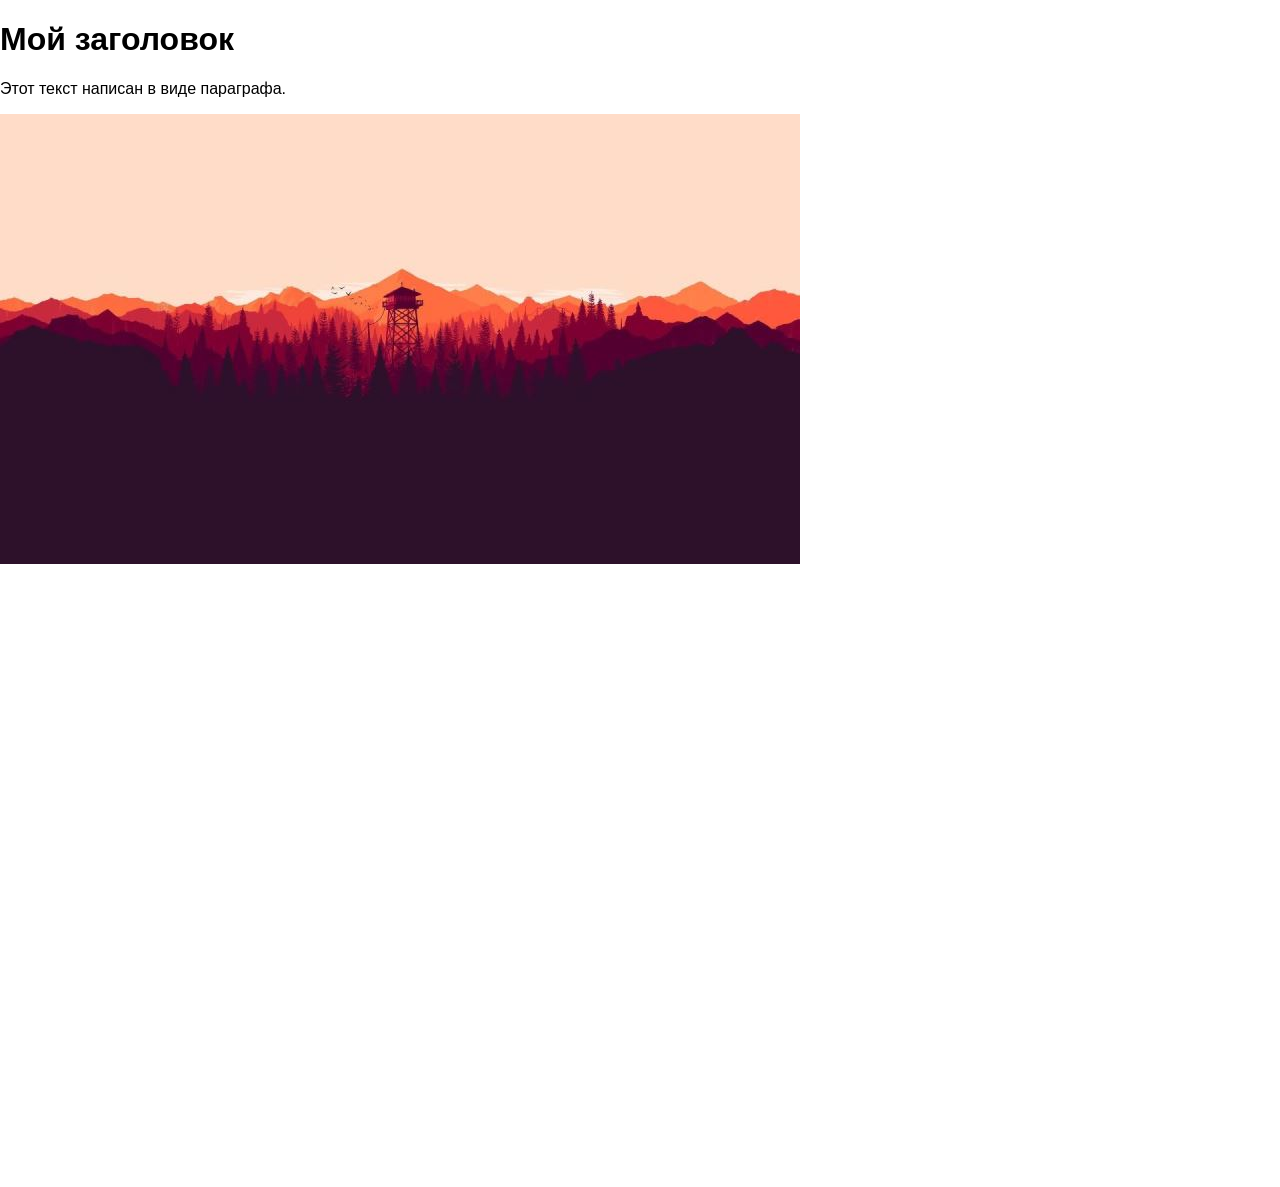
<file: test.html>
<!doctype html>
<html>
    <head>
        <title>Вышка</title>
        <meta name="viewport" content="width=device-width">
        <link rel="stylesheet" href="styles.css"/>
    </head>
    <body>
        <h1>Мой заголовок</h1>
        <p>Этот текст написан в виде параграфа.</p>
        <picture>
            <source media="(max-width: 800px)" srcset="firewatch-800w.jpg"/>
            <source media="(max-width: 1200px)" srcset="firewatch-1200w.jpg"/>
            <source media="(min-width: 1201px)" srcset="firewatch-1900w.jpg"/>
            <img src="firewatch-1900w.jpg" alt="Пожарная вышка"/>
        </picture>
    </body>
</html>
</file>
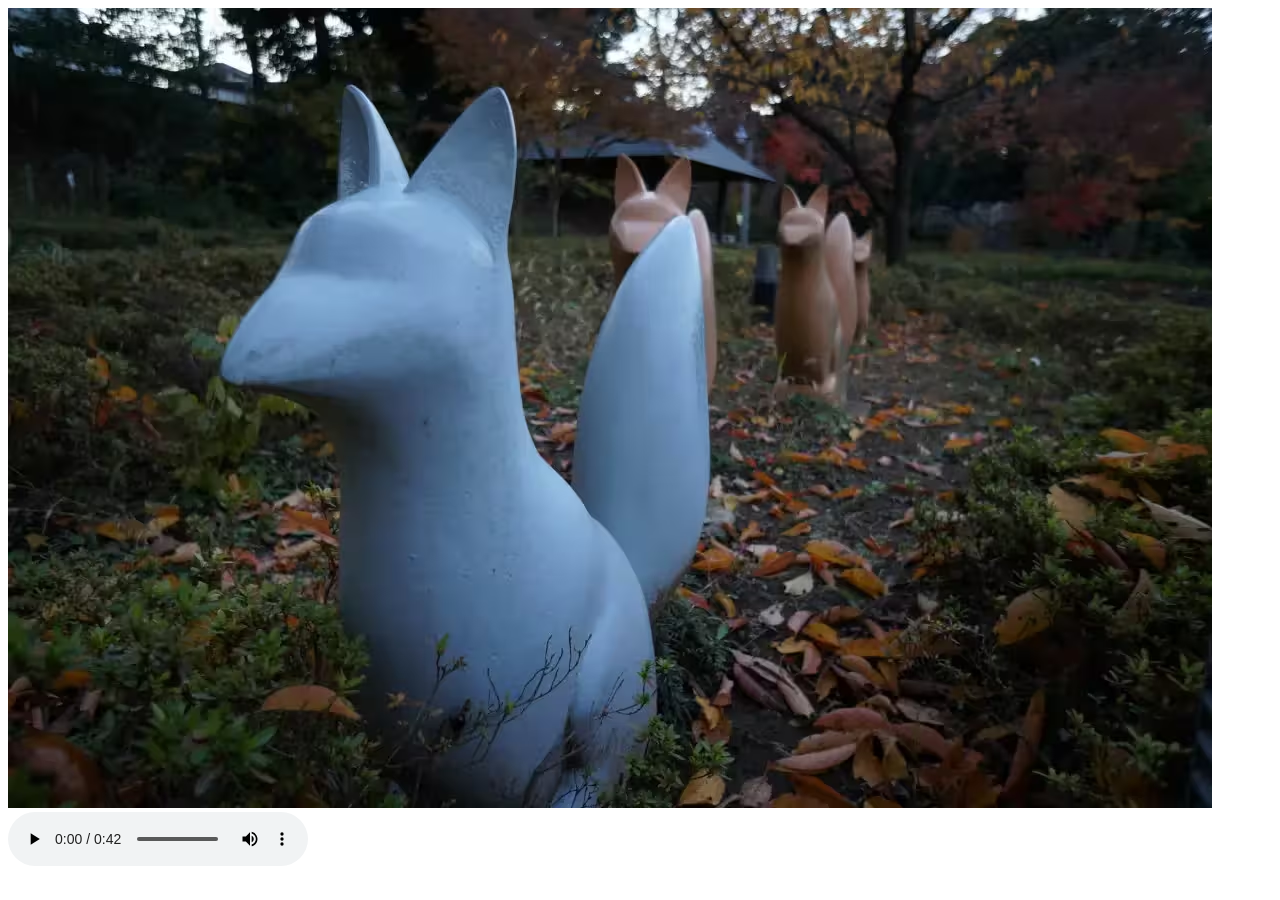
<file: test2.html>
<!DOCTYPE html>
<html>
    <head></head>
    <body>
        <picture>
            <source srcset="image.avif" type="image/avif"/>
            <source srcset="image.webp" type="image/webp"/>
            <img src="image.jpg"/>
        </picture>
        <audio controls>
            <source src="sample4.aac" type="audio/aac"/>
            <source src="sample4.mp3" type="audio/mp3"/>
            <p>No audio</p>
        </audio>
    </body>
</html>
</file>
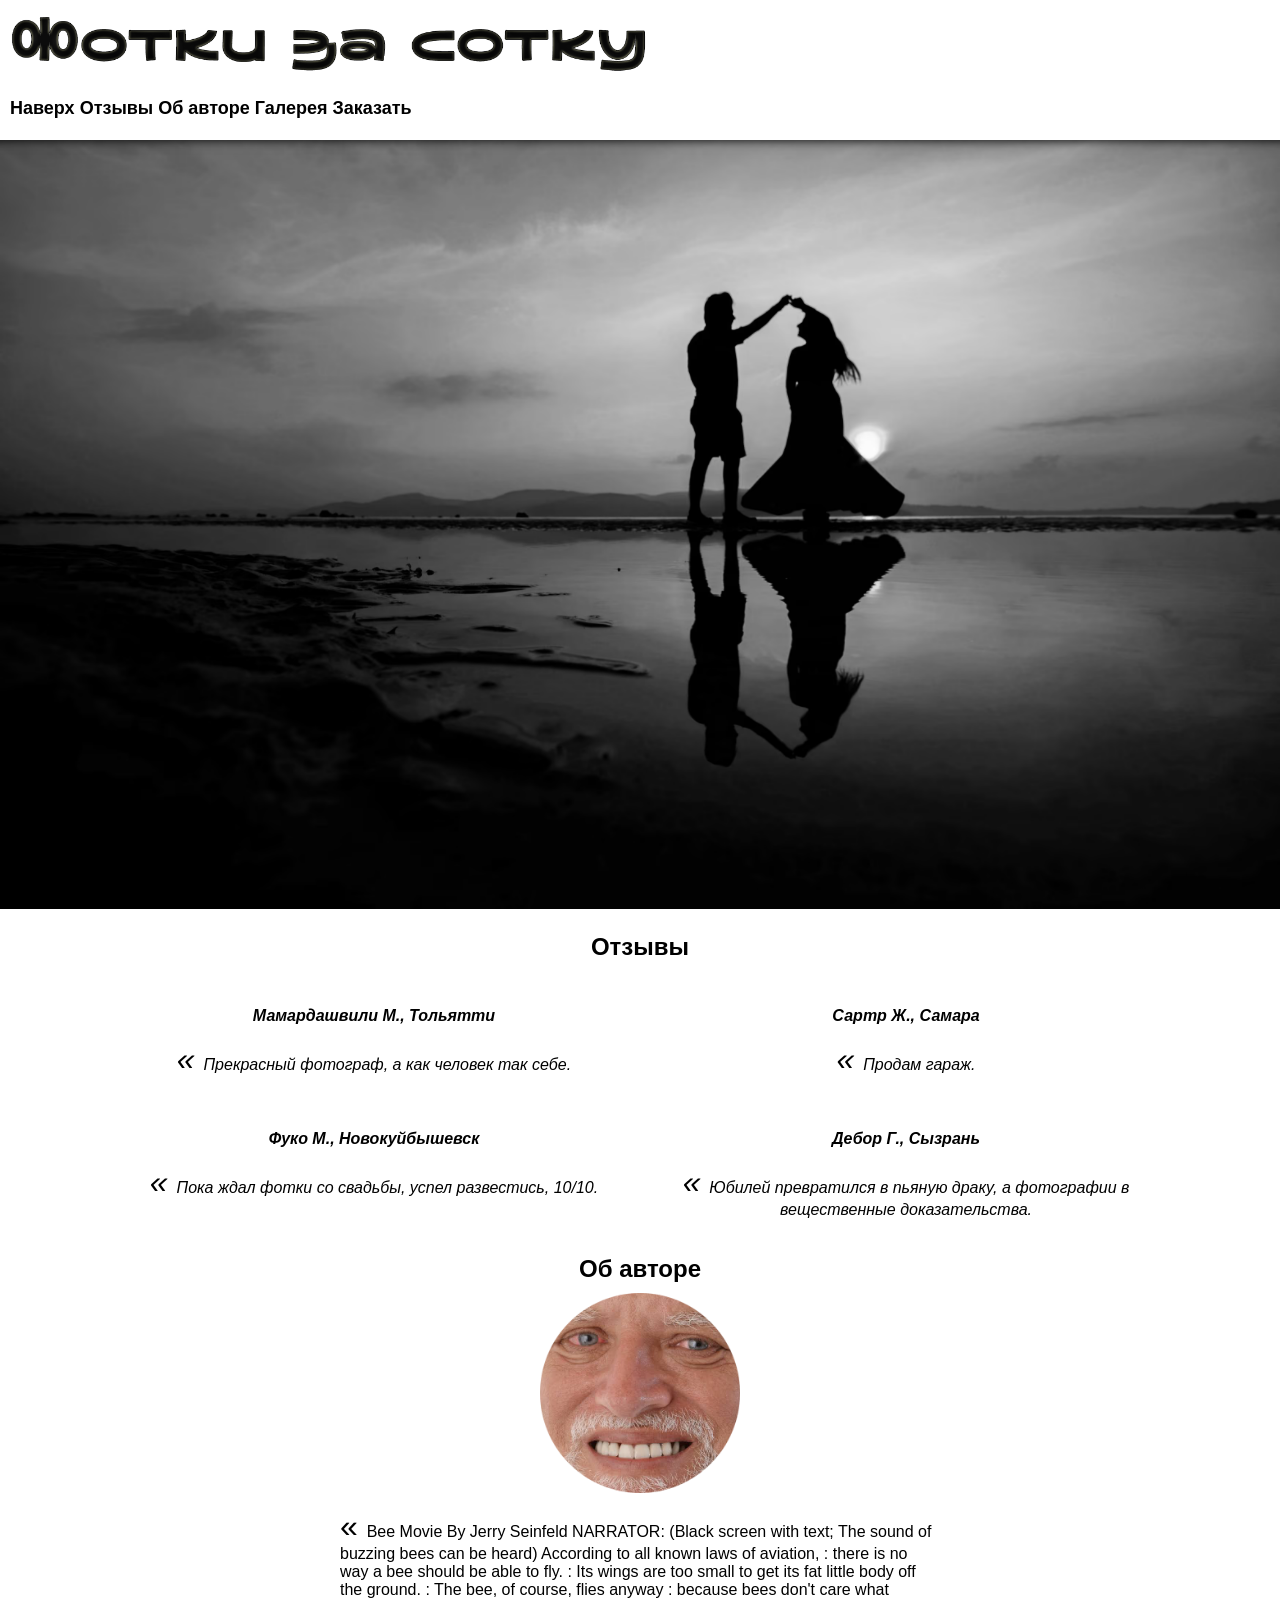
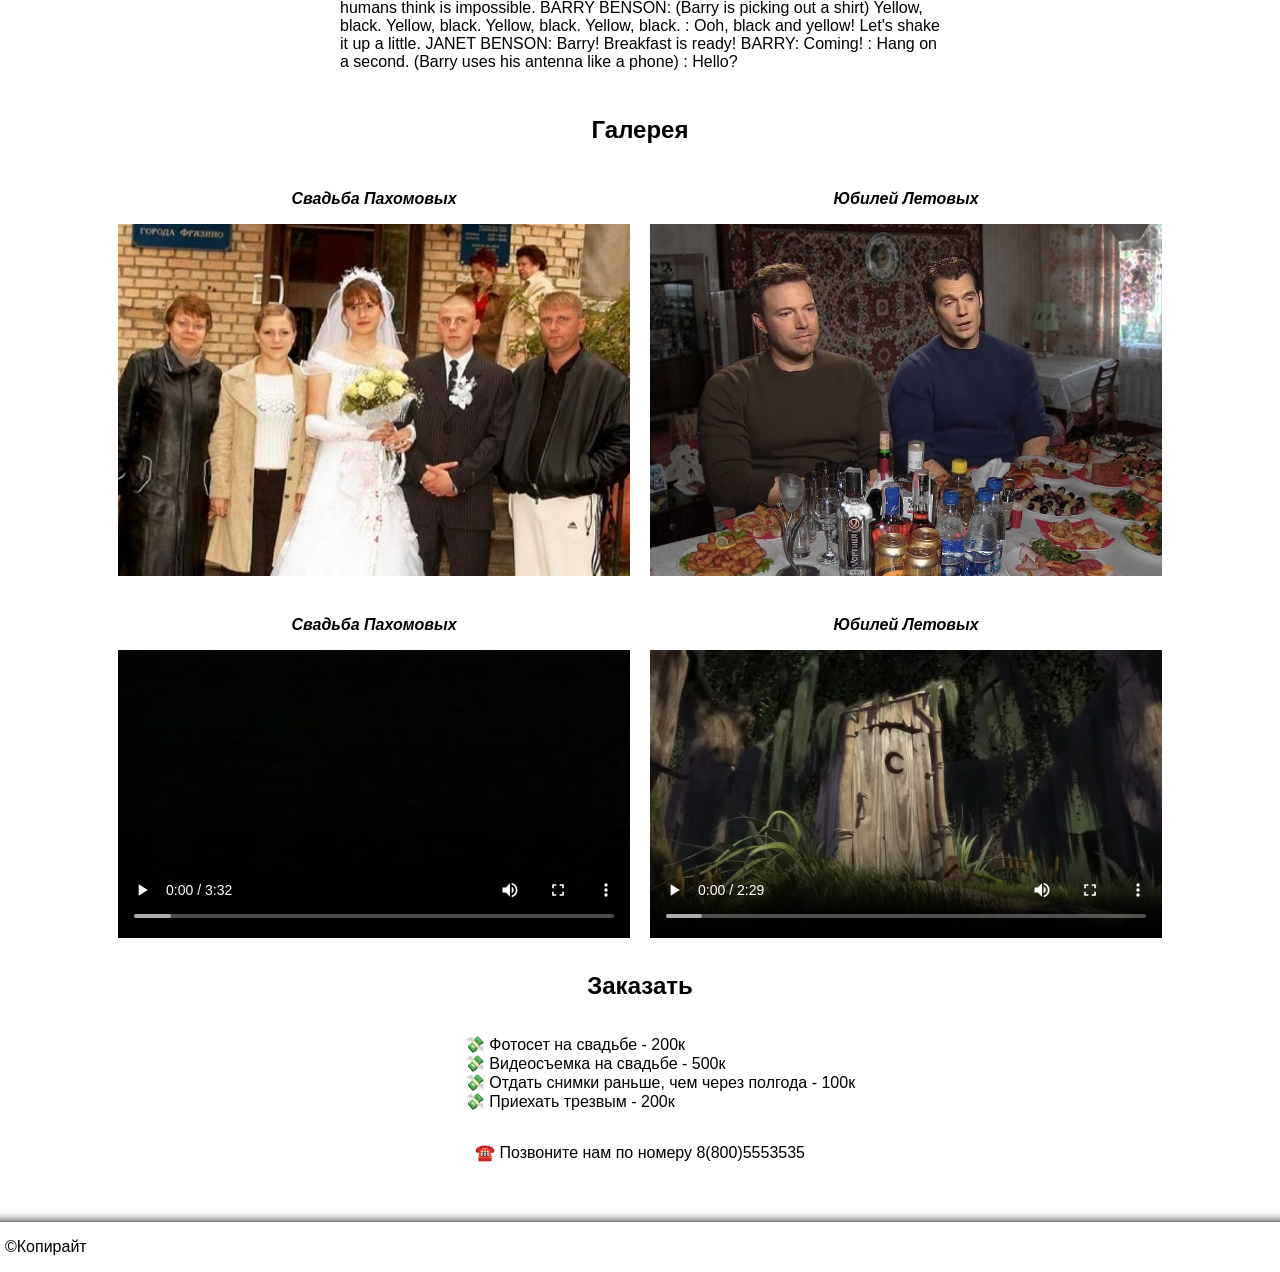
<file: testcss.html>
<!DOCTYPE html>
<html>
    <head>
        <link rel="stylesheet" href="styles.css"/>
        <title>Фотки за сотку</title>
    </head>
    <body>
        <header>
            <img class="logo" src="img/logo.png" alt="логотип"/>
            <menu>
                <a href="#top">Наверх</a>
                <a href="#reviews">Отзывы</a>
                <a href="#author">Об авторе</a>
                <a href="#gallery">Галерея</a>
                <a href="#purchase">Заказать</a>
            </menu>
        </header>
        <main>
            <div class="invis-menu"></div>
            <a id="top" class="inside-link"></a>
            <picture>
                <source media="(max-width: 600px)" srcset="img/adaptive-cropped.avif"/>
                <source media="(min-width: 601px)" srcset="img/adaptive-full.avif"/>
                <img class="adaptive", src="adaptive-full.jpg" alt="Фото двух людей на закате"/>
            </picture>
            <section class="reviews">
                <a id="reviews" class="inside-link" ></a>
                <h2>Отзывы</h2>
                <div class="reviews-row">
                    <div class="review">
                        <p class="name">Мамардашвили М., Тольятти</p>
                        <p class="review-text">
                            <span class="quote">« </span>Прекрасный фотограф, а как человек так себе.
                        </p>
                    </div>
                    <div class="review">
                        <p class="name">Сартр Ж., Самара</p>
                        <p class="review-text"><span class="quote">« </span>Продам гараж.</p>
                    </div>
                </div>
                <div class="reviews-row">
                    <div class="review">
                        <p class="name">Фуко М., Новокуйбышевск</p>
                        <p class="review-text"><span class="quote">« </span>Пока ждал фотки со свадьбы, успел развестись, 10/10.</p>
                    </div>
                    <div class="review">
                        <p class="name">Дебор Г., Сызрань</p>
                        <p class="review-text"><span class="quote">« </span>Юбилей превратился в пьяную драку, а фотографии в вещественные доказательства.</p>
                    </div>
                </div>
            </section>
            <section class="author">
                <a id="author" class="inside-link"></a>
                <h2>Об авторе</h2>
                <img class="author" src="img/author.png" alt="автор"/>
                <p class="author">
                    <span class="quote">« </span>
                    Bee Movie
                    By Jerry Seinfeld

                    NARRATOR:
                    (Black screen with text; The sound of buzzing bees can be heard)
                    According to all known laws
                    of aviation,
                    :
                    there is no way a bee
                    should be able to fly.
                    :
                    Its wings are too small to get
                    its fat little body off the ground.
                    :
                    The bee, of course, flies anyway
                    :
                    because bees don't care
                    what humans think is impossible.
                    BARRY BENSON:
                    (Barry is picking out a shirt)
                    Yellow, black. Yellow, black.
                    Yellow, black. Yellow, black.
                    :
                    Ooh, black and yellow!
                    Let's shake it up a little.
                    JANET BENSON:
                    Barry! Breakfast is ready!
                    BARRY:
                    Coming!
                    :
                    Hang on a second.
                    (Barry uses his antenna like a phone)
                    :
                    Hello?
                </p>
                </div>
            </section>
            <section class="gallery">
                <a id="gallery" class="inside-link"></a>
                <h2>Галерея</h2>
                <div class="media-row">
                    <div class="media">
                        <p class="title">Свадьба Пахомовых</p>
                        <picture>
                            <source srcset="img/gallery1.avif" type="image/avif"/>
                            <img src="img/gallery1.jpg" class="media-content"/>
                        </picture>
                    </div>
                    <div class="media">
                        <p class="title">Юбилей Летовых</p>
                        <picture>
                            <source srcset="img/gallery2.avif" type="image/avif"/>
                            <img src="img/gallery2.jpg" class="media-content"/>
                        </picture>
                    </div>
                </div>
                <div class="media-row">
                    <div class="media">
                        <p class="title">Свадьба Пахомовых</p>
                        <video controls class="media-content">
                            <source src="video/video1.webm" type="video/webm"/>
                            <source src="video/video1.mp4" type="video/mp4"/>
                            <p>Браузер не поддерживает webm или mp4</p>
                        </video>
                    </div>
                    <div class="media">
                        <p class="title">Юбилей Летовых</p>
                        <video controls class="media-content">
                            <source src="video/video2.webm" type="video/webm"/>
                            <source src="video/video2.mp4" type="video/mp4"/>
                            <p>Браузер не поддерживает webm или mp4</p>
                        </video>                  
                    </div>
                </div>
            </section>
            <section class="purchase">
                <a id="purchase" class="inside-link"></a>
                <h2>Заказать</h2>
                <div class="list-container">
                    <ul class="purchase">
                        <li>Фотосет на свадьбе - 200к</li>
                        <li>Видеосъемка на свадьбе - 500к</li>
                        <li>Отдать снимки раньше, чем через полгода - 100к</li>
                        <li>Приехать трезвым - 200к</li>
                    </ul>
                    <p>☎️ Позвоните нам по номеру 8(800)5553535</p>
                </div>
                </div>
            </section>
            <div class="invis-footer"></div>
        </main>
        <footer>
            <p class="footer">©Копирайт</p>
        </footer>
    </body>
</html>
</file>
<file: styles.css>
/* добавлен блок main для контента
надо зафиксировать footer при position relative без наплыва элементов и отступов footer снизу и слева */
html{
    scroll-behavior: smooth;
    caret-color: transparent;
}
a:link {
    color: rgb(0, 0, 0);
    text-decoration: none;
  }
a:visited {
    color: rgb(0, 0, 0);
    text-decoration: none;
}
a:hover {
    color: rgb(81, 81, 81);
    text-decoration: underline;
}
header {
    position: fixed;
    top: 0;
    right: 0;
    left: 0;
    z-index: 1030;
    padding: 10px;
    background-color: white;
    width: 100%;
    height: 120px;
    box-shadow: 0px -10px 10px 10px #000;
    font-size: 14px;
}

.invis-menu{
    height: 140px;
}
.invis-footer{
    height: 50px;
}

img.logo {
    display: block;
    width: 50%;
    min-width: 450px;
    height:auto;
}

menu {
    padding: 0%;
    font-size: large;
    font-weight: bold;
    /* align-content: end; */
    position: fixed;
    top:80px;
}

article {
    display: inline-block;
    background-image: url("hotdog.png"),
                    linear-gradient(#eee5fc,#d3c0f4);
    background-repeat: repeat-x;
    align-content:end;
    text-align: center;
    border: 2px black solid;
    height: 100px;
    /* position: relative; */
}

body{
    min-height: 100vh;
    position: relative;
    margin: 0 0 0 0;
    background-color: white;
    font-family:Verdana, Geneva, Tahoma, sans-serif;
}

footer{
    box-shadow: 0px 10px 10px 10px #000;
    width: 100%;
    height: 50px;
    background-color: white;
    position: absolute;
    bottom: 0;
    left: 0;
}

.footer {
    padding-left: 5px;
}

img.adaptive{
    max-width: 100%;
    height: auto;
}

.reviews-row, .media-row {
    text-align: center;
}

.name, .title {
    font-size: medium;
    font-style:italic;
    font-weight: bold;
}

.review, .media{
    display: inline-block;
    width: 80%;
    padding: 5px;
    margin: 5px;
    /* border:2px solid #000; */
    /* background-color:#fffdeb; */
    font-size: medium;
}

@media screen and (min-width: 600px) {
    .reviews-row, .media-row {
        display: flex;
        justify-content: center;
        width:100%;
    }
    .review, .media {
        width: 40%;
        height: auto;
    }
}

.media-content {
    width: 100%;
    height: auto;
}

.review-text {
    font-style: italic;
}

.quote {
    font-size:xx-large;
}

section.author * {
    margin-top: 10px;
    margin-bottom: 10px;
    margin-left: auto;
    margin-right: auto;
}

section.author  {
    width: 100%;
    margin-bottom: 40px;
}

img.author {
    display: block;
    height: 200px;
}

p.author {
    width: 70%;
    max-width: 600px;
    padding: 5px;
    /* margin: auto; */
    /* border:2px solid #000;
    background-color:#fffdeb; */
}

.inside-link {
    display: block;
    position: relative;
    top: -140px;
    visibility: hidden;
}

h2 {
    text-align: center;
}

ul.purchase {
    display: inline-block;
    text-align: left;
    list-style: none;
}
.list-container{
    text-align: center;
    margin-bottom: 60px;
}
li::before{
    content: "💸 ";
}
</file>
